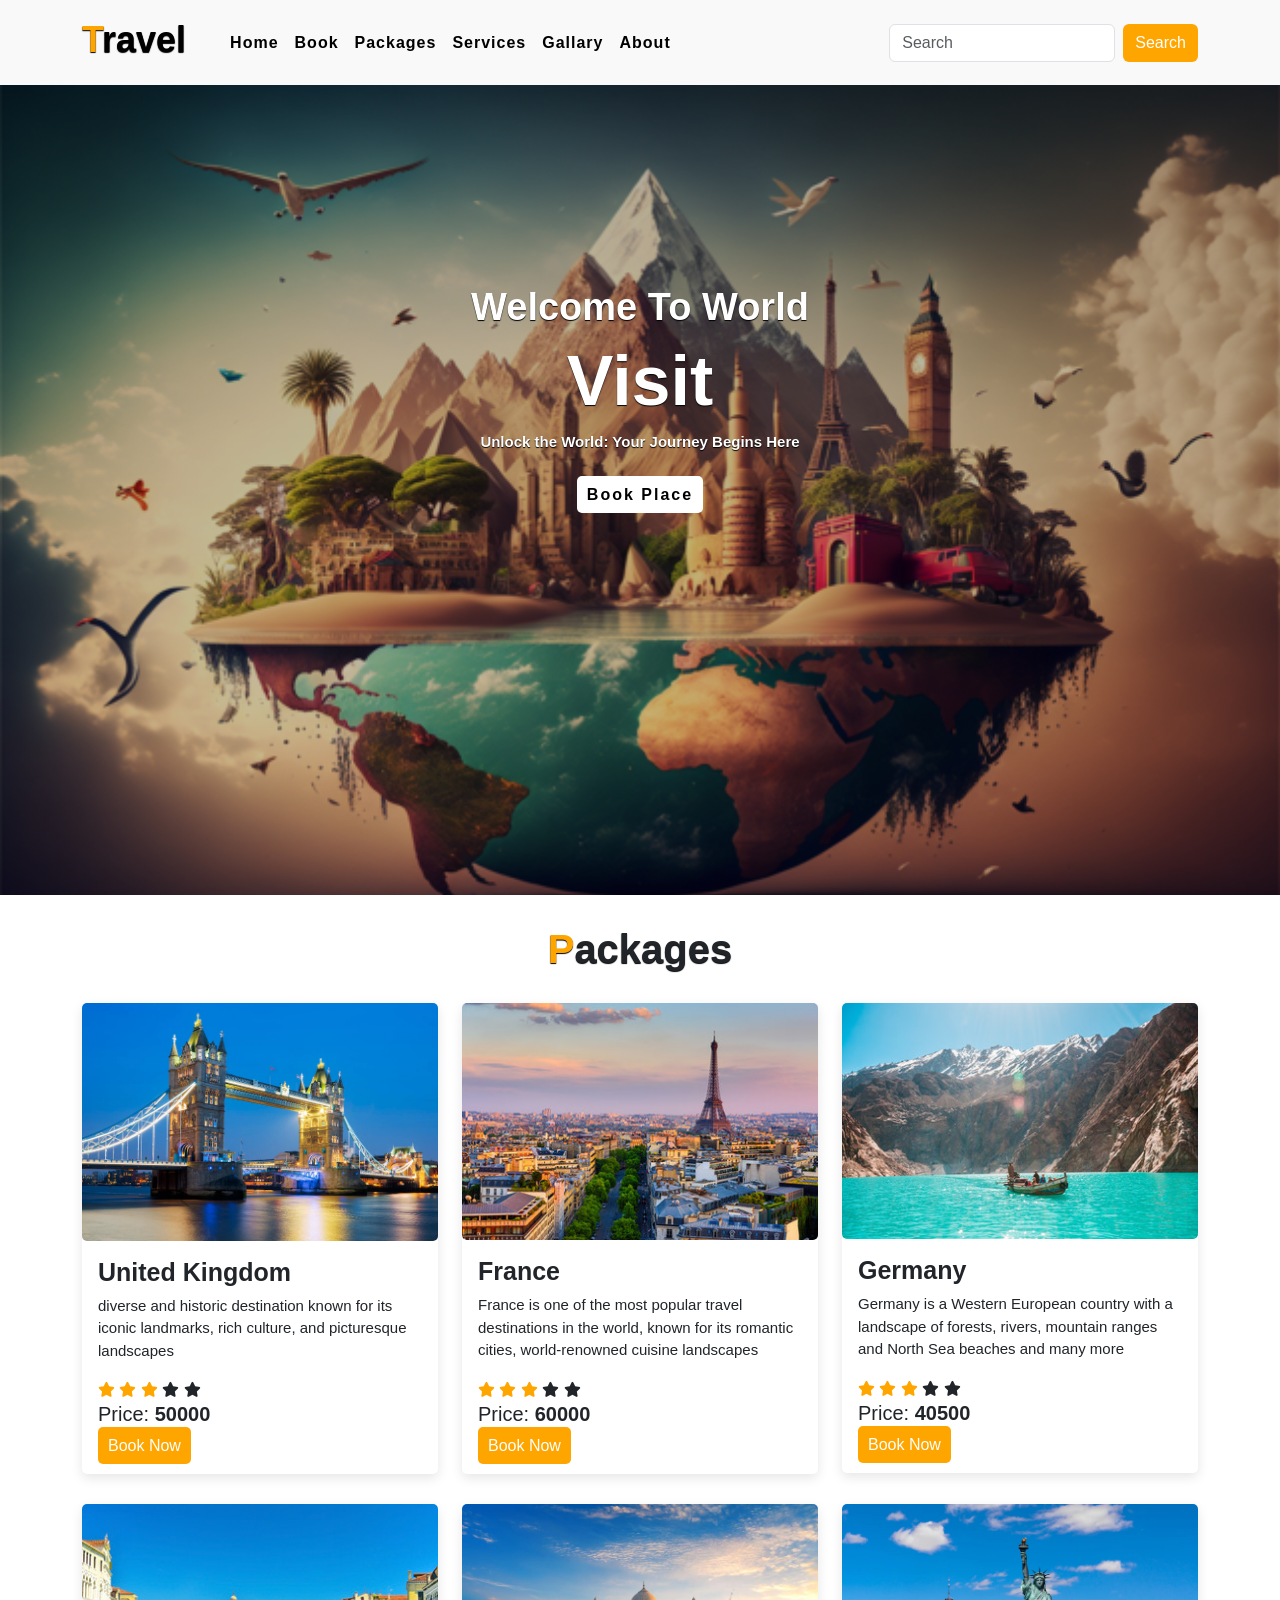
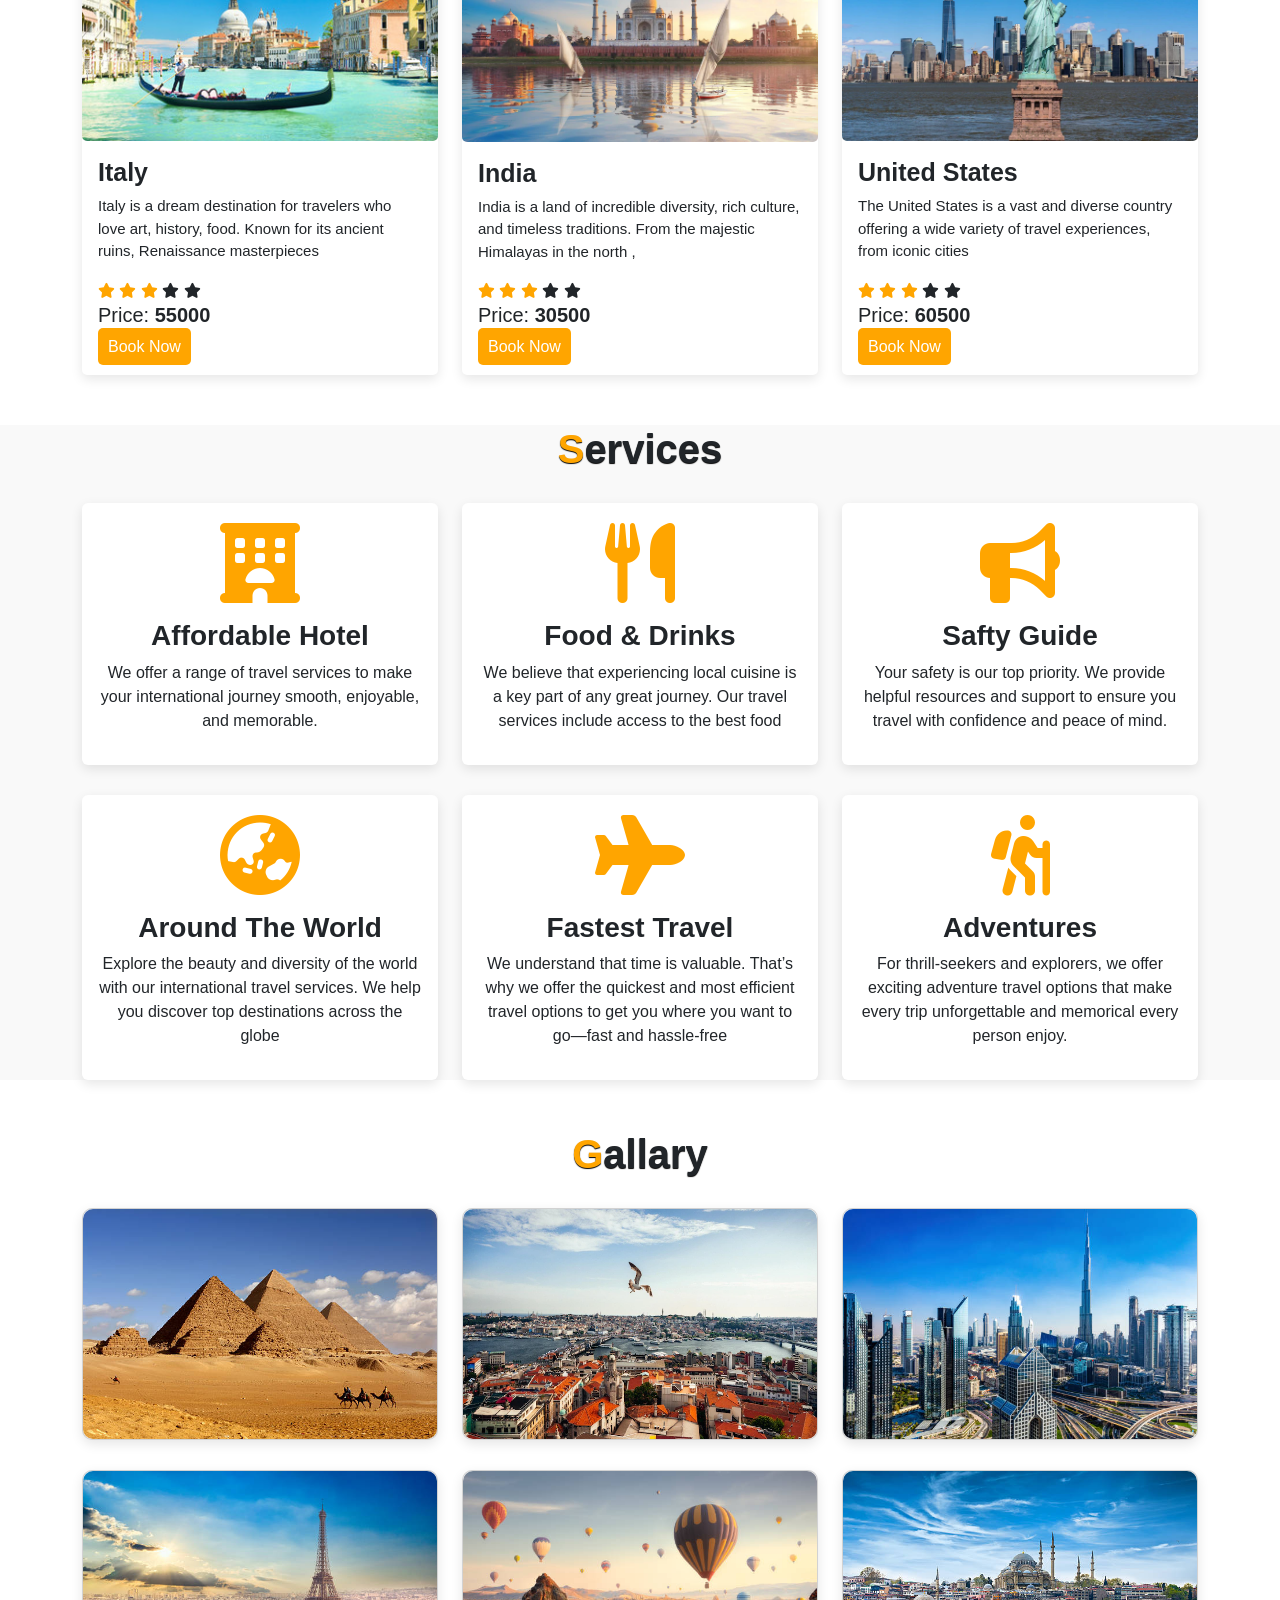
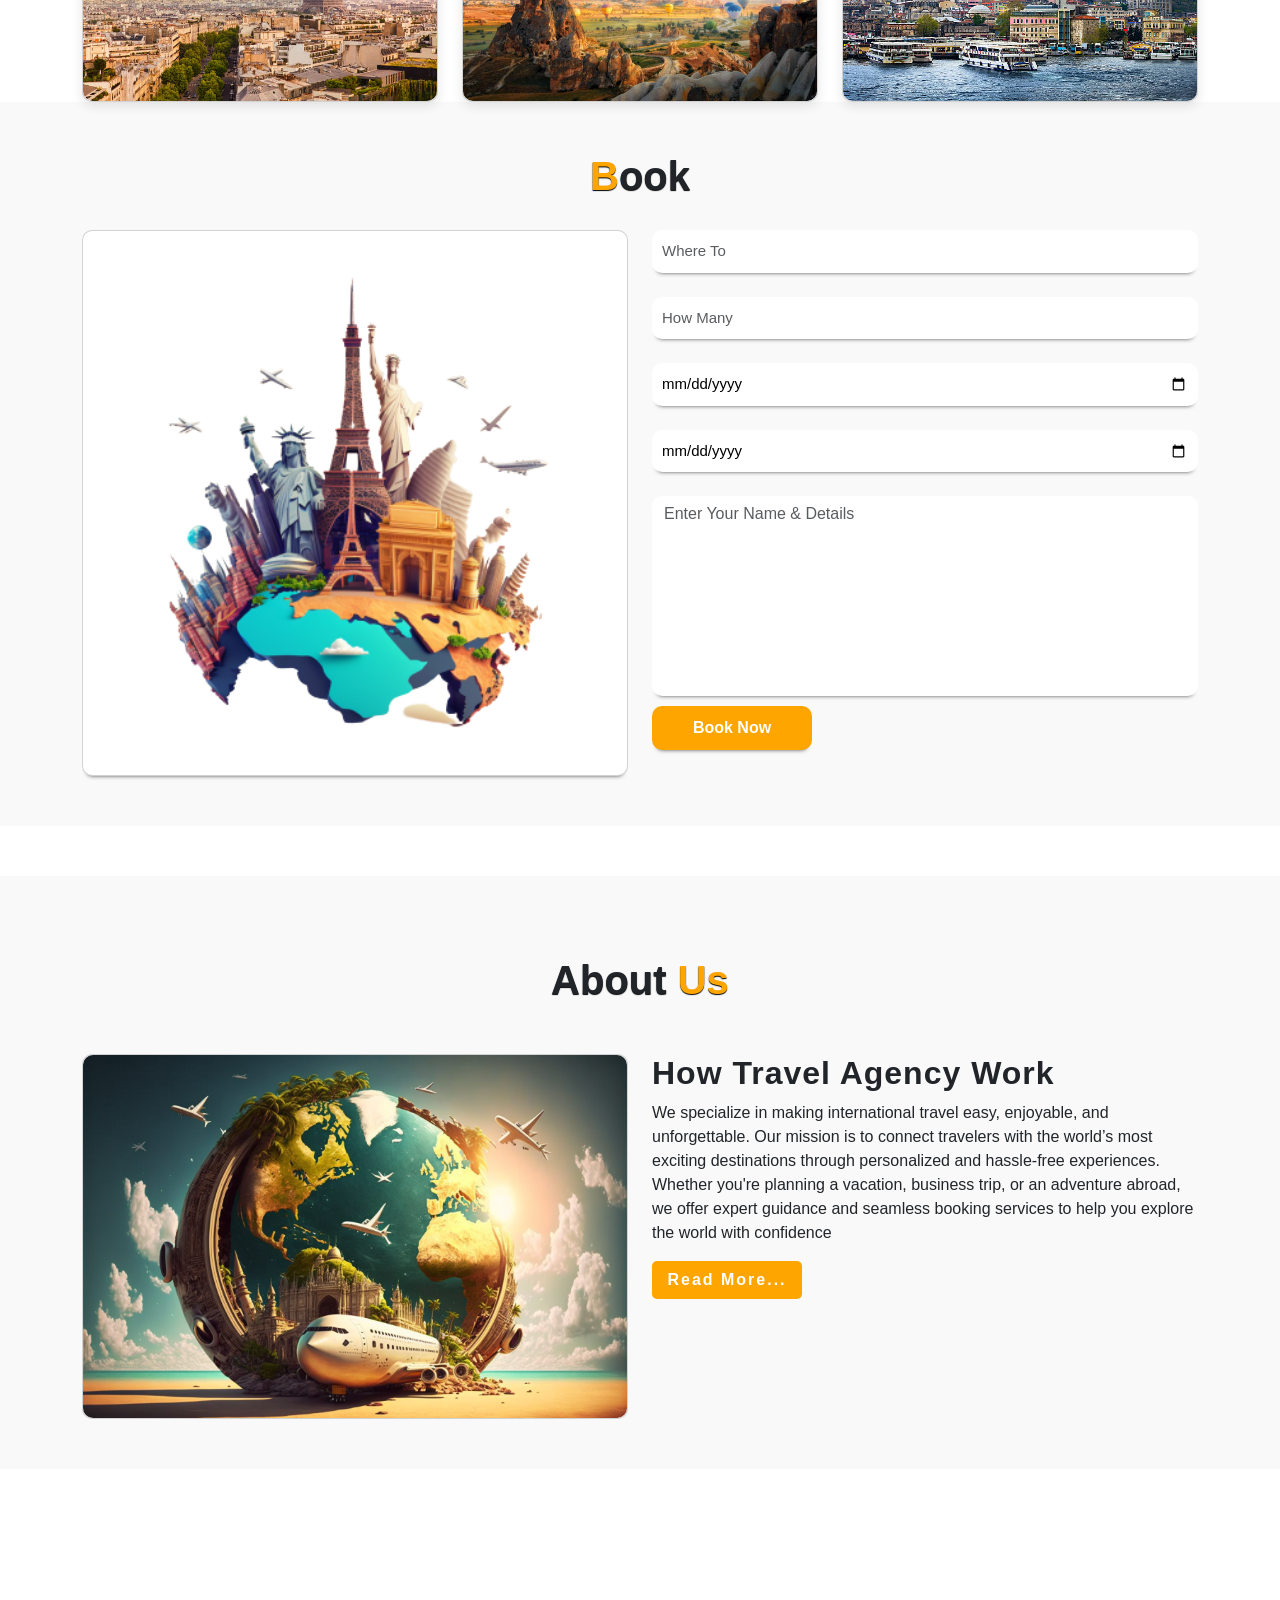
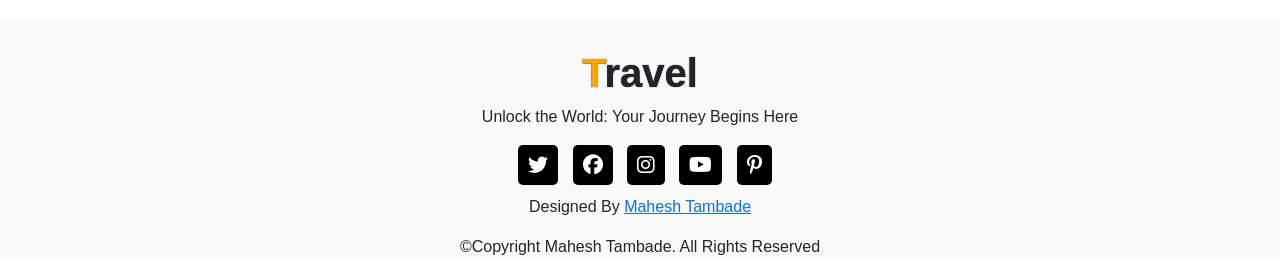
<file: index.html>
<html lang="en">
<head>
    <meta charset="UTF-8">
    <meta http-equiv="X-UA-Compatible" content="IE=edge">
    <meta name="viewport" content="width=device-width, initial-scale=1.0">
    <title>Travel Website</title>

    <link rel="stylesheet" href="style.css">

    <!-- Bootstrap Link -->
    <link href="https://cdn.jsdelivr.net/npm/bootstrap@5.0.2/dist/css/bootstrap.min.css" rel="stylesheet" integrity="sha384-EVSTQN3/azprG1Anm3QDgpJLIm9Nao0Yz1ztcQTwFspd3yD65VohhpuuCOmLASjC" crossorigin="anonymous">
    <!-- Bootstrap Link -->


    <!-- Font Awesome Cdn -->
    <link rel="stylesheet" href="https://cdnjs.cloudflare.com/ajax/libs/font-awesome/6.2.1/css/all.min.css">
    <!-- Font Awesome Cdn -->


    <!-- Google Fonts -->
    <link rel="preconnect" href="https://fonts.googleapis.com">
    <link rel="preconnect" href="https://fonts.gstatic.com" crossorigin>
    <link href="https://fonts.googleapis.com/css2?family=Roboto:wght@500&display=swap" rel="stylesheet">
    <!-- Google Fonts -->
</head>
<body>
    





    <!-- Navbar Start -->
    <nav class="navbar navbar-expand-lg" id="navbar">
        <div class="container">
          <a class="navbar-brand" href="index.html" id="logo"><span>T</span>ravel</a>
          <button class="navbar-toggler" type="button" data-bs-toggle="collapse" data-bs-target="#mynavbar">
            <span><i class="fa-solid fa-bars"></i></span>
          </button>
          <div class="collapse navbar-collapse" id="mynavbar">
            <ul class="navbar-nav me-auto">
              <li class="nav-item">
                <a class="nav-link active" href="index.html">Home</a>
              </li>
              <li class="nav-item">
                <a class="nav-link" href="#book">Book</a>
              </li>
              <li class="nav-item">
                <a class="nav-link" href="#packages">Packages</a>
              </li>
              <li class="nav-item">
                <a class="nav-link" href="#services">Services</a>
              </li>
              <li class="nav-item">
                <a class="nav-link" href="#gallary">Gallary</a>
              </li>
              <li class="nav-item">
                <a class="nav-link" href="#about">About</a>
              </li>
             
            </ul>
            <form class="d-flex">
              <input class="form-control me-2" type="text" placeholder="Search">
              <button class="btn btn-primary" type="button">Search</button>
            </form>
          </div>
        </div>
      </nav>
    <!-- Navbar End -->





    <!-- Home Section Start -->
    <div class="home">
        <div class="content">
            <h5>Welcome To World</h5>
            <h1>Visit <span class="changecontent"></span></h1>
            <p>Unlock the World: Your Journey Begins Here</p>
            <a href="#book">Book Place</a>
        </div>
    </div>
    <!-- Home Section End -->


    <!-- Section Packages Start -->
    <section class="packages" id="packages">
      <div class="container">
        
        <div class="main-txt">
          <h1><span>P</span>ackages</h1>
        </div>

        <div class="row" style="margin-top: 30px;">

          <div class="col-md-4 py-3 py-md-0">

            <div class="card">
              <img src="./images/uk.png" alt="">
              <div class="card-body">
                <h3>United Kingdom</h3>
                <p>diverse and historic destination known for its iconic landmarks, 
                  rich culture, and picturesque landscapes</p>
                <div class="star">
                  <i class="fa-solid fa-star checked"></i>
                  <i class="fa-solid fa-star checked"></i>
                  <i class="fa-solid fa-star checked"></i>
                  <i class="fa-solid fa-star "></i>
                  <i class="fa-solid fa-star "></i>
                </div>
                <h6>Price: <strong>50000</strong></h6>
                <a href="#book">Book Now</a>
              </div>
            </div>

          </div>
          <div class="col-md-4 py-3 py-md-0">

            <div class="card">
              <img src="./images/france.png" alt="">
              <div class="card-body">
                <h3>France</h3>
                <p>France is one of the most popular travel destinations in the world, known for its romantic cities, 
                  world-renowned cuisine landscapes</p>
                <div class="star">
                  <i class="fa-solid fa-star checked"></i>
                  <i class="fa-solid fa-star checked"></i>
                  <i class="fa-solid fa-star checked"></i>
                  <i class="fa-solid fa-star "></i>
                  <i class="fa-solid fa-star "></i>
                </div>
                <h6>Price: <strong>60000</strong></h6>
                <a href="#book">Book Now</a>
              </div>
            </div>

          </div>
          <div class="col-md-4 py-3 py-md-0">

            <div class="card">
              <img src="./images/pakistan.png" alt="">
              <div class="card-body">
                <h3>Germany</h3>
                <p>Germany is a Western European country with a landscape of forests, rivers, mountain
                   ranges and North Sea beaches and many more</p>
                <div class="star">
                  <i class="fa-solid fa-star checked"></i>
                  <i class="fa-solid fa-star checked"></i>
                  <i class="fa-solid fa-star checked"></i>
                  <i class="fa-solid fa-star "></i>
                  <i class="fa-solid fa-star "></i>
                </div>
                <h6>Price: <strong>40500</strong></h6>
                <a href="#book">Book Now</a>
              </div>
            </div>

          </div>



        </div>



        <div class="row" style="margin-top: 30px;">

          <div class="col-md-4 py-3 py-md-0">

            <div class="card">
              <img src="./images/italy.png" alt="">
              <div class="card-body">
                <h3>Italy</h3>
                <p>Italy is a dream destination for travelers who love art, history, food. Known for its ancient ruins,
                   Renaissance masterpieces</p>
                <div class="star">
                  <i class="fa-solid fa-star checked"></i>
                  <i class="fa-solid fa-star checked"></i>
                  <i class="fa-solid fa-star checked"></i>
                  <i class="fa-solid fa-star "></i>
                  <i class="fa-solid fa-star "></i>
                </div>
                <h6>Price: <strong>55000</strong></h6>
                <a href="#book">Book Now</a>
              </div>
            </div>

          </div>
          <div class="col-md-4 py-3 py-md-0">

            <div class="card">
              <img src="./images/india.png" alt="">
              <div class="card-body">
                <h3>India</h3>
                <p>India is a land of incredible diversity, rich culture, and timeless traditions.
                   From the majestic Himalayas in the north ,
                  </p>
                <div class="star">
                  <i class="fa-solid fa-star checked"></i>
                  <i class="fa-solid fa-star checked"></i>
                  <i class="fa-solid fa-star checked"></i>
                  <i class="fa-solid fa-star "></i>
                  <i class="fa-solid fa-star "></i>
                </div>
                <h6>Price: <strong>30500</strong></h6>
                <a href="#book">Book Now</a>
              </div>
            </div>

          </div>
          <div class="col-md-4 py-3 py-md-0">

            <div class="card">
              <img src="./images/us.png" alt="">
              <div class="card-body">
                <h3>United States</h3>
                <p>The United States is a vast and diverse country offering a wide variety of travel
                   experiences, from iconic cities
                   </p>
                <div class="star">
                  <i class="fa-solid fa-star checked"></i>
                  <i class="fa-solid fa-star checked"></i>
                  <i class="fa-solid fa-star checked"></i>
                  <i class="fa-solid fa-star "></i>
                  <i class="fa-solid fa-star "></i>
                </div>
                <h6>Price: <strong>60500</strong></h6>
                <a href="#book">Book Now</a>
              </div>
            </div>

          </div>



        </div>


      </div>
    </section>
    <!-- Section Packages End -->







    <!-- Section Services Start -->
    <section class="services" id="services">
      <div class="container">

        <div class="main-txt">
          <h1><span>S</span>ervices</h1>
        </div>

        <div class="row" style="margin-top: 30px;">

          <div class="col-md-4 py-3 py-md-0">

            <div class="card">
              <i class="fas fa-hotel"></i>
              <div class="card-body">
                <h3>Affordable Hotel</h3>
                <p>We offer a range of travel services to make your international
                   journey smooth, enjoyable, and memorable.</p>
              </div>
            </div>

          </div>
          <div class="col-md-4 py-3 py-md-0">

            <div class="card">
              <i class="fas fa-utensils"></i>
              <div class="card-body">
                <h3>Food & Drinks</h3>
                <p>We believe that experiencing local cuisine is a key part of any great journey. Our travel services include access to the best 
                  food </p>
              </div>
            </div>

          </div>
          <div class="col-md-4 py-3 py-md-0">

            <div class="card">
              <i class="fas fa-bullhorn"></i>
              <div class="card-body">
                <h3>Safty Guide</h3>
                <p>Your safety is our top priority. We provide helpful resources and support to ensure you
                   travel with confidence and peace of mind.</p>
              </div>
            </div>

          </div>



        </div>


        <div class="row" style="margin-top: 30px;">

          <div class="col-md-4 py-3 py-md-0">

            <div class="card">
              <i class="fas fa-globe-asia"></i>
              <div class="card-body">
                <h3>Around The World</h3>
                <p>Explore the beauty and diversity of the world with our international travel services. We help you discover top
                  destinations across the globe</p>
              </div>
            </div>

          </div>
          <div class="col-md-4 py-3 py-md-0">

            <div class="card">
              <i class="fas fa-plane"></i>
              <div class="card-body">
                <h3>Fastest Travel</h3>
                <p>We understand that time is valuable. That’s why we offer the quickest and most efficient travel options to get
                   you where you want to go—fast and hassle-free</p>
              </div>
            </div>

          </div>
          <div class="col-md-4 py-3 py-md-0">

            <div class="card">
              <i class="fas fa-hiking"></i>
              <div class="card-body">
                <h3>Adventures</h3>
                <p>For thrill-seekers and explorers, we offer exciting 
                  adventure travel options that make every trip unforgettable and memorical every person enjoy.</p>
              </div>
            </div>

          </div>



        </div>

      </div>
    </section>
    <!-- Section Services End -->




    <!-- Section Gallary Start -->
    <section class="gallary" id="gallary">
      <div class="container">

        <div class="main-txt">
          <h1><span>G</span>allary</h1>
        </div>

        <div class="row" style="margin-top: 30px;">
          <div class="col-md-4 py-3 py-md-0">
            <div class="card">
              <img src="./images/g1.png" alt="" height="230px">
            </div>
          </div>
          <div class="col-md-4 py-3 py-md-0">
            <div class="card">
              <img src="./images/g2.png" alt="" height="230px">
            </div>
          </div>
          <div class="col-md-4 py-3 py-md-0">
            <div class="card">
              <img src="./images/g3.png" alt="" height="230px">
            </div>
          </div>
        </div>


        <div class="row" style="margin-top: 30px;">
          <div class="col-md-4 py-3 py-md-0">
            <div class="card">
              <img src="./images/g4.png" alt="" height="230px">
            </div>
          </div>
          <div class="col-md-4 py-3 py-md-0">
            <div class="card">
              <img src="./images/g5.png" alt="" height="230px">
            </div>
          </div>
          <div class="col-md-4 py-3 py-md-0">
            <div class="card">
              <img src="./images/g6.png" alt="" height="230px">
            </div>
          </div>
        </div>

      </div>
    </section>
    <!-- Section Gallary End -->



     <!-- Section Book Start -->
    <section class="book" id="book">
      <div class="container">

        <div class="main-text">
          <h1><span>B</span>ook</h1>
        </div>
        
        <div class="row">

          <div class="col-md-6 py-3 py-md-0">
            <div class="card">
              <img src="./images/book-img.png" alt="">
            </div>
          </div>

          <div class="col-md-6 py-3 py-md-0">
            <form action="#">

              <input type="text" class="form-control" placeholder="Where To" required><br>
              <input type="text" class="form-control" placeholder="How Many" required><br>
              <input type="date" class="form-control" placeholder="Arrivals" required><br>
              <input type="date" class="form-control" placeholder="Leaving" required><br>
              <textarea class="form-control" rows="5" name="text" placeholder="Enter Your Name & Details"></textarea>
              <input type="submit" value="Book Now" class="submit" required>

            </form>
          </div>

        </div>
      </div>
    </section>
    <!-- Section Book End -->





    <!-- About Start -->
    <section class="about" id="about">
      <div class="container">

        <div class="main-txt">
          <h1>About <span>Us</span></h1>
        </div>

        <div class="row" style="margin-top: 50px;">

          <div class="col-md-6 py-3 py-md-0">
            <div class="card">
              <img src="./images/about-img.png" alt="">
            </div>
          </div>

          <div class="col-md-6 py-3 py-md-0">
            <h2>How Travel Agency Work</h2>
            <p> We specialize in making international travel easy, enjoyable, and unforgettable. Our mission is to connect travelers with the world’s most exciting destinations through personalized and hassle-free experiences. Whether you're planning a vacation, business trip, or an adventure abroad, we offer expert guidance and
               seamless booking services to help you explore the world with confidence</p>
            <button id="about-btn">Read More...</button>
          </div>

        </div>

      </div>
    </section>
    <!-- About End -->








    <!-- Footer Start -->
    <footer id="footer">
      <h1><span>T</span>ravel</h1>
      <p>Unlock the World: Your Journey Begins Here</p>
      <div class="social-links">
        <i class="fa-brands fa-twitter"></i>
        <i class="fa-brands fa-facebook"></i>
        <i class="fa-brands fa-instagram"></i>
        <i class="fa-brands fa-youtube"></i>
        <i class="fa-brands fa-pinterest-p"></i>
      </div>
      <div class="credit">
        <p>Designed By <a href="#">Mahesh Tambade</a></p>
      </div>
      <div class="copyright">
        <p>&copy;Copyright Mahesh Tambade. All Rights Reserved</p>
      </div>
    </footer>
    <!-- Footer End -->







    


    <script src="https://cdn.jsdelivr.net/npm/bootstrap@5.0.2/dist/js/bootstrap.bundle.min.js" integrity="sha384-MrcW6ZMFYlzcLA8Nl+NtUVF0sA7MsXsP1UyJoMp4YLEuNSfAP+JcXn/tWtIaxVXM" crossorigin="anonymous"></script>

</body>
</html>
</file>
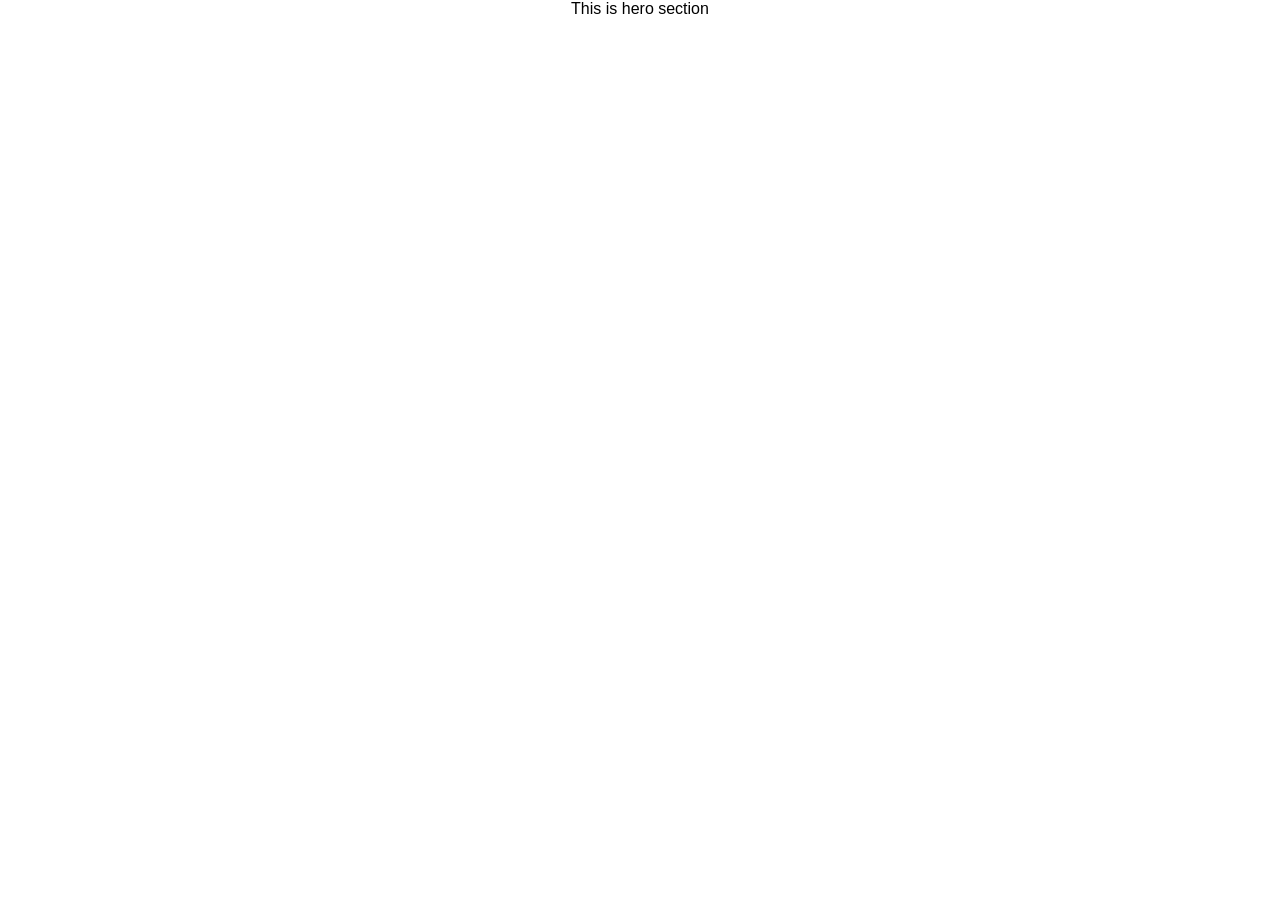
<file: demon.html>
<html>
  <head>
    <title>Demo Page</title>
    <style>
      body{
        padding:0px;
        margin:0px;
      }
      .centereddiv{
        text-align:center;
        font-family:arial;
        display:flex;
        align-items:center;
        justify-content:center;
      }
    </style>
  </head>
  <body>
    <div class="parent">
      <div class="centereddiv">This is hero section</div>
    </div>
  </body>
</html>
</file>
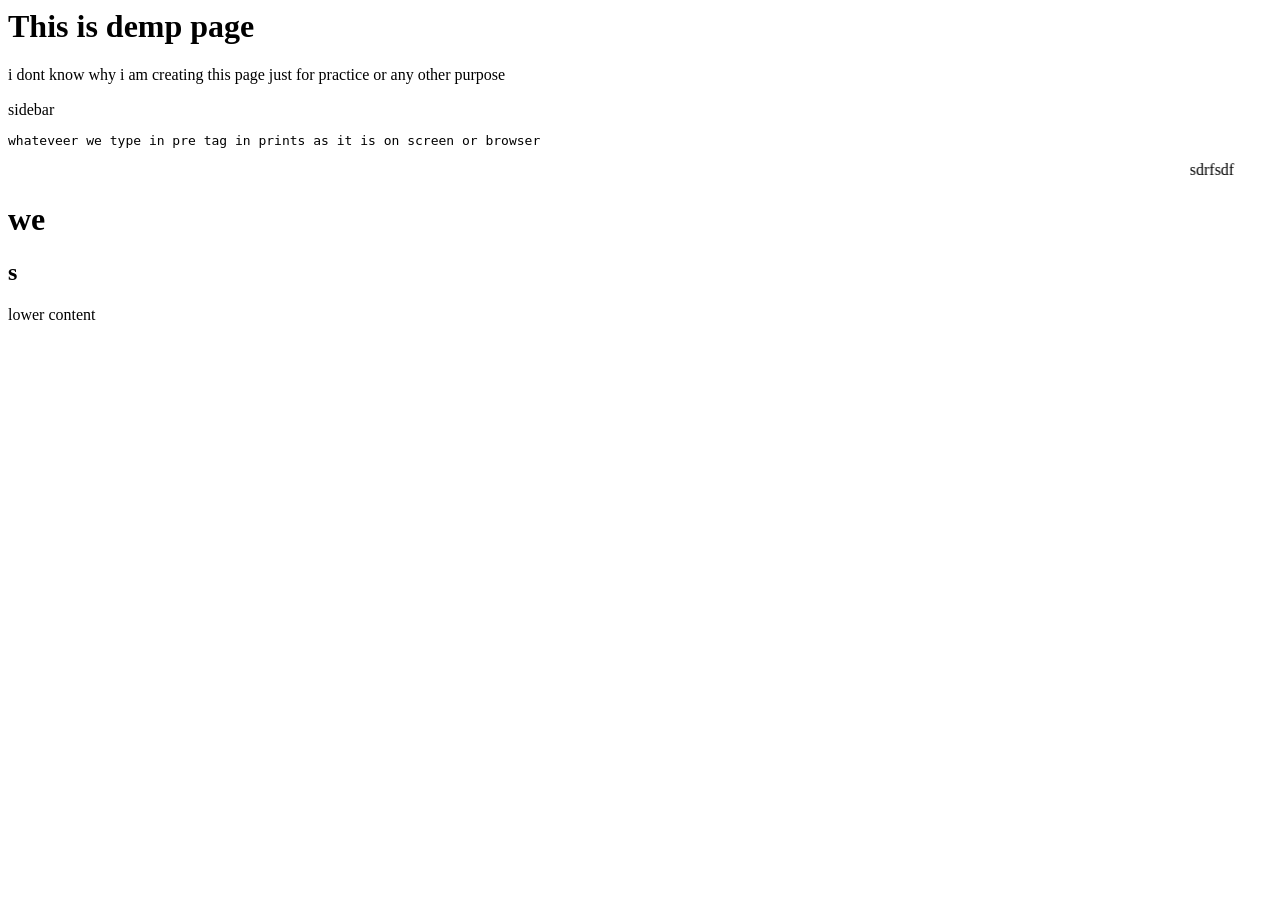
<file: testing.html>
<html>
  <head>
    <title>
     this is demo page
    </title>
    <style>
      footer{
        background-color:light-gray;
        color:white;
        font-size:15px;
        overflow:hidden;
        border:none;
      }
      sidebar{
        width:200px;
        text-align:center;
        line-height:20px;
        overflow-x:hidden;
      }
    </style>
  </head>
  <body>
   <h1>This is demp page</h1> 
    <p>
      i dont know why i am creating this page just for practice or any other purpose
    </p>
   <sidebar>sidebar</sidebar> 
  <pre>whateveer we type in pre tag in prints as it is on screen or browser</pre>
    <marquee>sdrfsdf</marquee>
    <h1>we</h1>
    <h2>s</h2>
    <div class="lowercontent">lower content</div>
    <footer>Design and Maintain by Mahesh</footer>
  </body>
</html>
</file>
<file: style.css>
*{
    margin: 0;
    padding: 0;
    box-sizing: border-box;
    text-decoration: none;
    list-style: none;
    scroll-behavior: smooth;
    font-family: 'Lato', sans-serif;
}

/* Navbar Start */
#navbar{
    background: #f9f9f9;
}
#logo{
    font-size: 36px;
    font-weight: 550;
    color: black;
    text-shadow: 0px 1px 1px black;
    margin-bottom: 5px;
}
#logo span{
    color: #ffa500;
}
.navbar-toggler span{
    color: #ffa500;
}
.navbar-nav{
    margin-left: 20px;
}
.nav-item .nav-link{
    font-size: 16px;
    font-weight: 550;
    color: black;
    letter-spacing: 1px;
    border-radius: 3px;
    transition: 0.5s ease;
}
.nav-item .nav-link:hover{
    background: #ffa500;
    color: white;
}
#navbar form button{
    background: orange;
    color: white;
    border: none;
}
/* Navbar End */

/* Home Section Start */
.home{
    width: 100%;
    height: 90vh;
    background-image: linear-gradient(rgba(0,0,0,0.3),rgba(0,0,0,0.2)), url(./images/background\ img.png);
    background-repeat: no-repeat;
    background-size: cover;
}
.home .content{
    text-align: center;
    padding-top: 200px;
}
.home .content h5{
    color: white;
    font-size: 38px;
    font-weight: 550;
    text-shadow: 0px 1px 1px black;
}
.home .content h1{
    color: white;
    font-size: 70px;
    font-weight: 550;
    text-shadow: 0px 1px 1px black;
    margin-top: 5px;
}
.changecontent::after{
    content: ' ';
    color: #ffa500;
    text-shadow: 0px 1px 1px black;
    animation: changetext 10s infinite linear;
}
@keyframes changetext{
    0%{content: "France";}
    10%{content: "Spain";}
    20%{content: "United States";}
    30%{content: "China";}
    40%{content: "India";}
    50%{content: "London";}
    60%{content: "Italy";}
    70%{content: "Turkey";}
    80%{content: "Mexico";}
    90%{content: "Germany";}
    100%{content: "United kingdom";}
} 
.home .content p{
    color: white;
    font-size: 15px;
    font-weight: 600;
    text-shadow: 0px 1px 1px black;
    margin-bottom: 30px;
    margin-top: 5px;
}
.home .content a{
    padding: 10px;
    background: white;
    color: black;
    letter-spacing: 2px;
    font-weight: 550;
    border-radius: 5px;
    text-decoration: none;
    transition: 0.5s;
}
.home .content a:hover{
    background: #ffa500;
    color: white;
}
@media (max-width:850px){
    .home{
        background-position: 50%;
    }
}
@media (max-width:450px){
    .home .content h5{
        font-size: 25px;
    }
    .home .content h1{
        font-size: 38px;
    }
    .home .content p{
        font-size: 13px;
    }
}
/* Home Section End */

/* Section Book Start */
.book{
    background: #f9f9f9;
    padding: 50px;
}
.main-text h1{
    text-align: center;
    text-shadow: 0px 1px 1px black;
    font-weight: 600;
}
.main-text h1 span{
    color: #ffa500;
}
.book .card{
    border-radius: 10px;
    box-shadow: 0px 5px 5px -6px black;
}
.book .row{
    margin-top: 30px;
}
.book form input{
    padding: 10px;
    color: black;
    border: none;
    outline: none;
    font-size: 15px;
    border-radius: 10px;
    box-shadow: 0px 5px 5px -6px black;
}
.book form textarea{
    border: none;
    border-radius: 10px;
    resize: none;
    box-shadow: 0px 5px 5px -6px black;
    height: 200px;
}
.book .submit{
    width: 160px;
    font-size: 16px;
    font-weight: 550;
    background: #ffa500;
    color: white;
    margin-top: 10px;
    transition: 0.5s;
}
.book .submit:hover{
    width: 170px;
}
@media (max-width:765px){
    .book{
        padding: 0;
    }
    .main-text h1{
        padding: 20px;
    }
}
/* Section Book End */





/* Section Packages Start */
.main-txt h1{
    text-align: center;
    margin-top: 30px;
    font-weight: 600;
    text-shadow: 0px 1px 1px black;
}
.main-txt h1 span{
    color: #ffa500;
}
.packages .card{
    border-radius: 5px;
    border: none;
    box-shadow: rgba(0,0,0,0.1) 0px 4px 12px;
}
.packages .card img{
    border-radius: 5px;
}
.packages .card .card-body{
    background: transparent;
}
.packages .card .card-body h3{
    font-size: 25px;
    font-weight: 600;
}
.packages .card .card-body p{
    font-size: 15px;
}
.checked{
    color: #ffa500;
}
.star i{
    font-size: 15px;
}
.packages .card .card-body h6{
    font-size: 20px;
}
.packages .card .card-body a{
    padding: 10px;
    text-decoration: none;
    background: #ffa500;
    color: white;
    border-radius: 5px;
}
/* Section Packages End */




/* Section Services Start */
.services{
    background: #f9f9f9;
    margin-top: 50px;
}
.services .card{
    box-shadow: rgba(0,0,0,0.1) 0px 4px 12px;
    border: none;
    cursor: pointer;
}
.services .card i{
    font-size: 80px;
    text-align: center;
    color: #ffa500;
    margin-top: 20px;
}
.services .card .card-body h3{
    font-weight: 600;
}
.services .card .card-body{
    text-align: center;
}
/* Section Services End */





/* Section Gallary Start */
.gallary{
    margin-top: 50px;
}
.gallary .card{
    border-radius: 10px;
    box-shadow: rgba(0,0,0,0.1) 0px 4px 12px;
    cursor: pointer;
}
.gallary .card img{
    border-radius: 10px;
    transition: 0.5s;
}
.gallary .card img:hover{
    transform: scale(1.1);
}
/* Section Gallary End */




/* About Start */
.about{
    padding: 50px;
    margin-top: 50px;
    background: #f9f9f9;
}
.about .card{
    border-radius: 10px;
}
.about .card img{
    border-radius: 10px;
}
.about h2{
    font-weight: 600;
    letter-spacing: 1px;
}
.about p{
    font-weight: 500;
}
#about-btn{
    width: 150px;
    height: 38px;
    border: none;
    border-radius: 5px;
    background: #ffa500;
    color: white;
    letter-spacing: 2px;
    font-weight: 550;
    transition: 0.5s ease;
    cursor: pointer;
}
#about-btn:hover{
    width: 170px;
}
@media (max-width:765px){
    .about{
        padding: 0;
    }
}
/* About End */




/* Footer Start */
#footer{
    width: 100%;
    margin-top: 150px;
    text-align: center;
    background: #f9f9f9;
}
#footer h1{
    font-weight: 600;
    padding-top: 30px;
    text-shadow: 0px 0px 1px black;
}
#footer h1 span{
    color: #ffa500;
}
.social-links i{
    padding: 10px;
    border-radius: 5px;
    font-size: 20px;
    background: black;
    color: white;
    margin-left: 10px;
    margin-bottom: 10px;
    transition: 0.5s ease;
    cursor: pointer;
}
.social-links i:hover{
    background: #ffa500;
}
/* Footer End */
</file>
